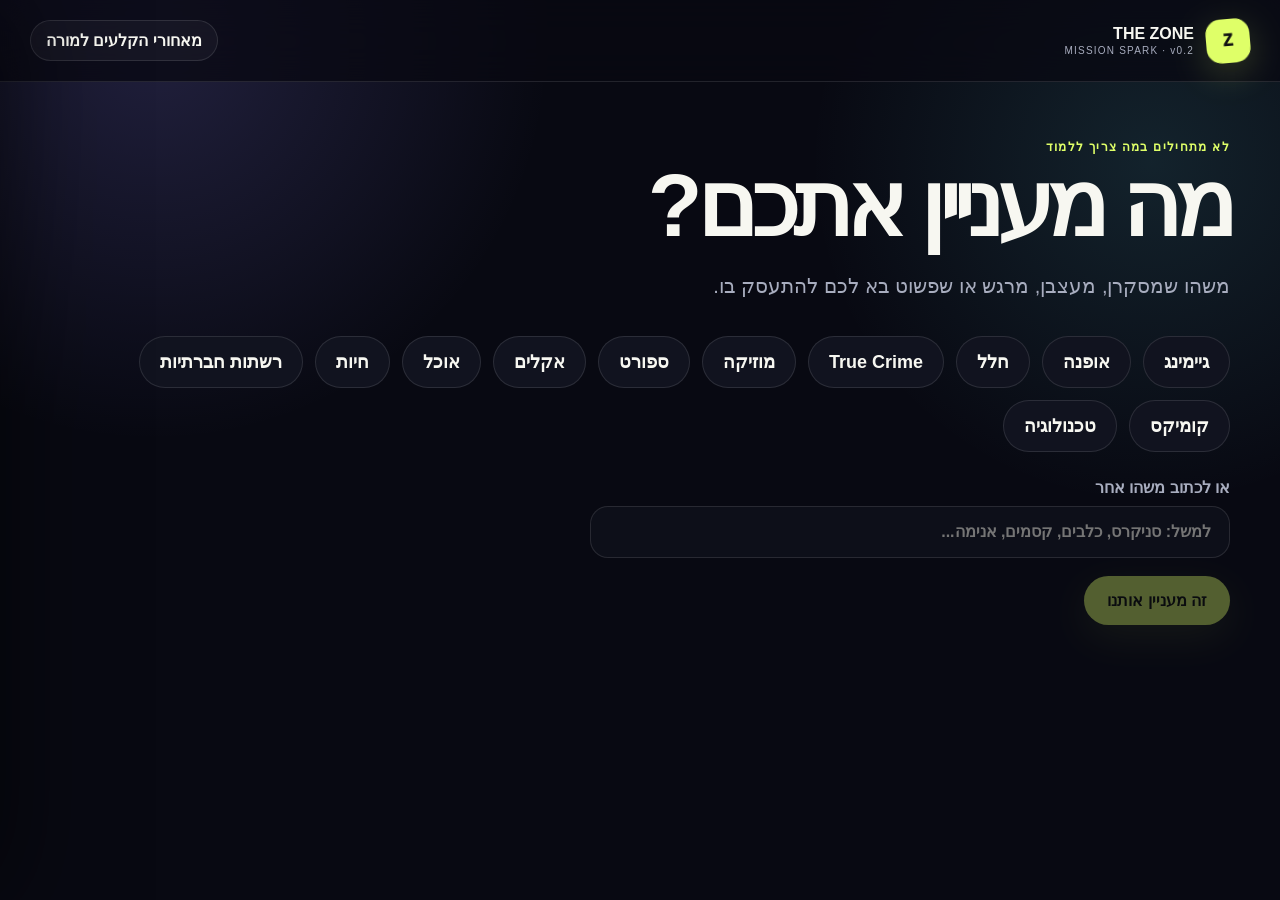
<file: mission-spark/index.html>
<!doctype html>
<html lang="he" dir="rtl">
<head>
  <meta charset="utf-8">
  <meta name="viewport" content="width=device-width,initial-scale=1">
  <meta name="theme-color" content="#080912">
  <title>Mission Spark · The Zone</title>
  <link rel="stylesheet" href="styles.css">
</head>
<body>
  <main class="shell">
    <header class="topbar">
      <div class="brand"><span class="mark">Z</span><div><strong>THE ZONE</strong><small>MISSION SPARK · v0.2</small></div></div>
      <button id="teacherToggle" class="quiet" type="button" aria-pressed="false">מאחורי הקלעים למורה</button>
    </header>

    <section id="studentFlow" class="stage">
      <div id="stepInterest" class="screen active">
        <p class="kicker">לא מתחילים במה צריך ללמוד</p>
        <h1>מה מעניין אתכם?</h1>
        <p class="lead">משהו שמסקרן, מעצבן, מרגש או שפשוט בא לכם להתעסק בו.</p>
        <div id="interestCloud" class="interest-cloud"></div>
        <label class="field hero-field"><span>או לכתוב משהו אחר</span><input id="customInterest" autocomplete="off" placeholder="למשל: סניקרס, כלבים, קסמים, אנימה..."></label>
        <button id="interestNext" class="primary" type="button" disabled>זה מעניין אותנו</button>
      </div>

      <div id="stepDesire" class="screen">
        <button class="back" data-back="stepInterest" type="button">→ חזרה</button>
        <p class="kicker">עניין נבחר · <span id="interestEcho"></span></p>
        <h1>מה בא לכם לעשות?</h1>
        <p class="lead">לא עבודה על הנושא. משהו שאנשים אחרים יוכלו לחוות, לשחק, להשתמש או להגיב אליו.</p>
        <div id="desireCards" class="desire-grid"></div>
        <label class="field"><span>משפט משלכם, אם כבר יש רעיון</span><textarea id="customDesire" rows="2" placeholder="בא לנו לגרום ל..."></textarea></label>
        <button id="generate" class="primary" type="button" disabled>תנו לנו משימות</button>
      </div>

      <div id="stepMissions" class="screen">
        <button class="back" data-back="stepDesire" type="button">→ לדייק את הכיוון</button>
        <p class="kicker">שלוש אפשרויות · אין תשובה נכונה</p>
        <h1>איזו משימה עושה לכם חשק?</h1>
        <div id="missionGrid" class="mission-grid"></div>
      </div>

      <div id="stepMission" class="screen">
        <button class="back" data-back="stepMissions" type="button">→ לראות שוב את האפשרויות</button>
        <div id="missionHero" class="mission-hero"></div>
        <div class="mission-body">
          <section class="brief-card">
            <p class="kicker">המשימה שלכם</p>
            <h2>מה עושים עכשיו?</h2>
            <div id="firstMoves" class="moves"></div>
          </section>
          <section class="need-card">
            <p class="kicker">הדבר הבא שחסר</p>
            <h2>מה צריך לגלות כדי להתקדם?</h2>
            <div id="needToKnow" class="need-list"></div>
            <button id="startInvestigation" class="secondary" type="button">בואו נבדוק את זה</button>
          </section>
        </div>
        <section id="investigationLoop" class="investigation-loop hidden" aria-live="polite">
          <div class="loop-head">
            <div><p class="kicker">לופ חקירה · בדיקה · יישום</p><h2>חושבים רגע, יוצאים לבדוק וחוזרים עם ראיות</h2></div>
            <span id="loopProgress" class="loop-progress">1 מתוך 5</span>
          </div>

          <div id="loopAssumption" class="loop-step active">
            <p class="step-label">שלב 1 · הנחה</p>
            <h3>מה אנחנו מניחים כרגע?</h3>
            <p class="loop-copy">כתבו דבר אחד שאתם חושבים שהוא נכון, אבל עדיין לא בדקתם.</p>
            <div id="assumptionPrompts" class="prompt-chips"></div>
            <label class="field"><span>ההנחה שלנו</span><textarea id="assumptionInput" rows="2" placeholder="אנחנו חושבים ש..."></textarea></label>
            <button id="assumptionNext" class="primary loop-next" data-loop-next="loopQuestion" type="button" disabled>להפוך את זה לשאלה</button>
          </div>

          <div id="loopQuestion" class="loop-step">
            <p class="step-label">שלב 2 · שאלה מנחה</p>
            <h3>מה צריך לגלות כדי לדעת?</h3>
            <p class="loop-copy">שאלה טובה אינה שואלת מה דעתכם, אלא מחפשת משהו שאפשר לראות, לשמוע או למדוד.</p>
            <div id="questionPrompts" class="prompt-chips"></div>
            <label class="field"><span>השאלה שנבדוק</span><textarea id="questionInput" rows="2" placeholder="איך נדע אם..."></textarea></label>
            <button id="questionNext" class="primary loop-next" data-loop-next="loopMethod" type="button" disabled>לבחור דרך בדיקה</button>
          </div>

          <div id="loopMethod" class="loop-step">
            <p class="step-label">שלב 3 · תכנון בדיקה</p>
            <h3>איך נבדוק את זה בעולם?</h3>
            <p class="loop-copy">בחרו בדיקה קטנה שאפשר לבצע באמת. לא צריך מחקר ענק כדי ללמוד משהו חשוב.</p>
            <div id="methodCards" class="method-cards"></div>
            <div class="test-grid">
              <label class="field"><span>ממי או ממה נאסוף מידע?</span><input id="testAudience" placeholder="למשל: 5 תלמידים שלא מכירים את הרעיון"></label>
              <label class="field"><span>מה ייחשב ראיה?</span><input id="testEvidence" placeholder="משהו שנוכל לראות, לשמוע או לספור"></label>
            </div>
            <button id="launchTest" class="primary" type="button">יש לנו בדיקה · יוצאים לפעולה</button>
          </div>

          <div id="loopAction" class="loop-step action-step">
            <p class="step-label">שלב 4 · פעולה בעולם</p>
            <div class="action-orbit" aria-hidden="true"><span></span><span></span><span></span></div>
            <h3>צאו לבדוק. האפליקציה מחכה כאן.</h3>
            <div id="testSummary" class="test-summary"></div>
            <p class="loop-copy">בצעו את הבדיקה, תעדו מה קרה באמת וחזרו גם אם התוצאה לא הייתה מה שקיוויתם.</p>
            <button id="returnWithEvidence" class="secondary" type="button">חזרנו עם ראיות</button>
          </div>

          <div id="loopEvidence" class="loop-step">
            <p class="step-label">שלב 5 · ראיות והמהלך הבא</p>
            <h3>מה קרה באמת?</h3>
            <div class="evidence-grid">
              <label class="field"><span>מה ראינו, שמענו או מדדנו?</span><textarea id="evidenceInput" rows="3" placeholder="הראיות שאספנו..."></textarea></label>
              <label class="field"><span>מה הפתיע אותנו?</span><textarea id="surpriseInput" rows="3" placeholder="לא ציפינו ש..."></textarea></label>
            </div>
            <fieldset class="assumption-result">
              <legend>מה קרה להנחה שלנו?</legend>
              <label><input type="radio" name="assumptionResult" value="התחזקה"> התחזקה</label>
              <label><input type="radio" name="assumptionResult" value="נחלשה"> נחלשה</label>
              <label><input type="radio" name="assumptionResult" value="השתנתה"> השתנתה</label>
            </fieldset>
            <label class="field"><span>מה ננסה עכשיו?</span><textarea id="nextMoveInput" rows="2" placeholder="המהלך הבא שלנו הוא..."></textarea></label>
            <div class="loop-actions">
              <button id="restartLoop" class="primary" type="button">מתחילים סיבוב נוסף</button>
              <button id="pauseLoop" class="quiet" type="button" disabled>סיימנו לעכשיו</button>
            </div>
          </div>

          <div id="loopPaused" class="loop-step paused-step">
            <p class="kicker">הסיבוב הושלם</p>
            <h3>המשימה נשארת שלכם</h3>
            <p class="loop-copy">כשתרצו לבדוק את ההנחה הבאה, חזרו לכאן והתחילו סיבוב נוסף.</p>
            <button id="resumeLoop" class="secondary" type="button">להתחיל סיבוב חדש</button>
          </div>
        </section>
      </div>
    </section>

    <aside id="teacherPanel" class="teacher-panel" aria-hidden="true">
      <div class="teacher-head"><div><p class="kicker">ORCHESTRATOR VIEW</p><h2>החיבור הפדגוגי</h2></div><button id="teacherClose" class="icon" aria-label="סגירה">×</button></div>
      <p class="teacher-note">השכבה הזאת לא משנה את המשימה. היא עוזרת לזהות איפה ידע אמיתי הופך למשאב שהקבוצה צריכה.</p>
      <div class="teacher-form">
        <label>מקצוע<input id="subject" placeholder="למשל: היסטוריה"></label>
        <label>יחידה / תוכן<input id="unit" placeholder="למשל: המהפכה הצרפתית"></label>
        <label>מטרות למידה<textarea id="goals" rows="2" placeholder="סיבה ותוצאה, קבוצות ואינטרסים..."></textarea></label>
        <label>אילוצים<textarea id="constraints" rows="2" placeholder="4 מפגשים, קבוצות של 5, חומר חובה..."></textarea></label>
        <button id="mapLearning" class="teacher-action" type="button">למפות בלי להפוך למטלה</button>
      </div>
      <div id="pedagogyMap" class="pedagogy-map empty-state">אחרי שתיבחר משימה, תופיע כאן המפה הסמויה שלה.</div>
    </aside>
  </main>
  <script src="app.js"></script>
</body>
</html>
</file>
<file: mission-spark/styles.css>
:root{--bg:#080912;--surface:#11131f;--surface2:#171a2a;--ink:#f7f7f1;--muted:#a8adbf;--lime:#dfff68;--violet:#9187ff;--coral:#ff796d;--cyan:#64dcea;--line:rgba(255,255,255,.11);--shadow:0 26px 90px rgba(0,0,0,.42);--r:26px}
*{box-sizing:border-box}html{background:var(--bg)}body{margin:0;color:var(--ink);font-family:Arial,"Noto Sans Hebrew",sans-serif;background:radial-gradient(circle at 12% 5%,rgba(145,135,255,.18),transparent 28%),radial-gradient(circle at 90% 18%,rgba(100,220,234,.12),transparent 25%),var(--bg);min-height:100vh}button,input,textarea{font:inherit}button{cursor:pointer}.shell{min-height:100vh}.topbar{height:82px;padding:16px 30px;display:flex;align-items:center;justify-content:space-between;border-bottom:1px solid var(--line);background:rgba(8,9,18,.75);backdrop-filter:blur(18px);position:sticky;top:0;z-index:10}.brand{display:flex;gap:12px;align-items:center}.brand div{display:grid;gap:2px}.brand small{color:var(--muted);font-size:10px;letter-spacing:.12em}.mark{display:grid;place-items:center;width:44px;height:44px;border-radius:15px;background:var(--lime);color:#111;font-weight:1000;transform:rotate(-5deg);box-shadow:0 10px 36px rgba(223,255,104,.2)}.quiet,.back,.icon{border:1px solid var(--line);background:rgba(255,255,255,.04);color:var(--ink);border-radius:999px;padding:10px 15px;font-weight:800}.stage{width:min(1180px,calc(100% - 42px));margin:auto}.screen{display:none;padding:58px 0 80px}.screen.active{display:block;animation:enter .35s ease both}.kicker{color:var(--lime);text-transform:uppercase;letter-spacing:.11em;font-weight:900;font-size:12px;margin:0 0 10px}h1,h2,h3,p{margin-top:0}h1{font-size:clamp(48px,7vw,90px);line-height:.92;letter-spacing:-.065em;max-width:920px;margin-bottom:24px}h2{font-size:32px;letter-spacing:-.035em}.lead{font-size:20px;line-height:1.6;color:var(--muted);max-width:800px;margin-bottom:34px}.interest-cloud{display:flex;flex-wrap:wrap;gap:12px;margin-bottom:26px}.interest,.desire{border:1px solid var(--line);background:var(--surface);color:var(--ink);border-radius:999px;padding:14px 20px;font-weight:900;font-size:18px}.interest:hover,.interest.selected{background:var(--lime);color:#10120a;border-color:var(--lime);transform:translateY(-2px)}.field{display:grid;gap:9px;color:var(--muted);font-weight:800;margin:18px 0}.hero-field{max-width:640px}input,textarea{width:100%;border:1px solid var(--line);border-radius:18px;background:#0d0f19;color:var(--ink);padding:16px 18px;outline:none;resize:vertical}input:focus,textarea:focus{border-color:var(--lime);box-shadow:0 0 0 4px rgba(223,255,104,.08)}.primary,.secondary,.teacher-action{border:0;border-radius:999px;padding:15px 23px;font-weight:1000}.primary{background:var(--lime);color:#10120a;box-shadow:0 12px 40px rgba(223,255,104,.18)}.primary:disabled{opacity:.35;cursor:not-allowed}.secondary{background:var(--violet);color:white}.desire-grid{display:grid;grid-template-columns:repeat(3,1fr);gap:14px}.desire{border-radius:24px;text-align:right;padding:20px;min-height:112px}.desire strong{display:block;font-size:20px;margin-bottom:7px}.desire small{color:var(--muted);line-height:1.4}.desire.selected{border-color:var(--lime);box-shadow:inset 0 0 0 2px var(--lime);background:rgba(223,255,104,.08)}.mission-grid{display:grid;grid-template-columns:repeat(3,1fr);gap:18px}.mission-card{position:relative;overflow:hidden;border:1px solid var(--line);background:linear-gradient(155deg,var(--surface2),var(--surface));border-radius:30px;padding:24px;min-height:430px;display:flex;flex-direction:column;box-shadow:var(--shadow);transition:.2s transform,.2s border-color}.mission-card:hover{transform:translateY(-5px);border-color:rgba(223,255,104,.5)}.mission-number{font-size:76px;line-height:.8;color:rgba(255,255,255,.08);font-weight:1000}.mission-card h3{font-size:31px;line-height:1.05;margin:22px 0 12px}.mission-card p{color:var(--muted);line-height:1.55}.dna{display:flex;gap:6px;flex-wrap:wrap;margin:14px 0}.dna span{border:1px solid var(--line);border-radius:999px;padding:6px 9px;color:#d5d8e6;font-size:11px}.mission-card button{margin-top:auto}.mission-hero{border-radius:34px;padding:38px;min-height:330px;background:linear-gradient(135deg,rgba(145,135,255,.28),rgba(100,220,234,.12)),var(--surface);border:1px solid var(--line);box-shadow:var(--shadow);display:flex;flex-direction:column;justify-content:flex-end}.mission-hero h1{font-size:clamp(42px,6vw,78px);margin-bottom:14px}.mission-hero p{font-size:20px;line-height:1.55;max-width:780px}.win{color:var(--lime);font-weight:900}.mission-body{display:grid;grid-template-columns:1fr 1fr;gap:18px;margin-top:18px}.brief-card,.need-card,.reflection{background:var(--surface);border:1px solid var(--line);border-radius:28px;padding:25px}.moves,.need-list{display:grid;gap:12px}.move,.need{display:grid;grid-template-columns:42px 1fr;gap:12px;align-items:start;padding:12px;background:rgba(255,255,255,.035);border-radius:16px}.move b,.need b{display:grid;place-items:center;width:34px;height:34px;background:var(--lime);color:#111;border-radius:12px}.need b{background:var(--violet);color:white}.reflection{margin-top:18px}.reflection-grid{display:grid;grid-template-columns:repeat(3,1fr);gap:12px}.hidden{display:none!important}.teacher-panel{position:fixed;z-index:30;top:0;left:0;width:min(470px,100%);height:100vh;overflow:auto;background:#f5f1e8;color:#191c27;padding:26px;box-shadow:30px 0 100px rgba(0,0,0,.55);transform:translateX(-105%);transition:.28s transform}.teacher-panel.open{transform:translateX(0)}.teacher-head{display:flex;justify-content:space-between;align-items:flex-start}.teacher-panel .kicker{color:#6658e8}.teacher-panel .icon{color:#222;background:white}.teacher-note{color:#5b6070;line-height:1.55;padding:16px;border-radius:18px;background:white}.teacher-form{display:grid;gap:2px}.teacher-panel input,.teacher-panel textarea{background:white;color:#171921;border-color:#d7d2c7}.teacher-action{background:#171921;color:white;margin:10px 0 18px}.pedagogy-map{display:grid;gap:12px}.empty-state{padding:22px;border:1px dashed #b4aea2;border-radius:18px;color:#6b6e78}.map-block{background:white;border-radius:18px;padding:17px;border:1px solid #ded9ce}.map-block h3{font-size:16px;margin:0 0 8px}.map-block p,.map-block li{font-size:14px;line-height:1.5;color:#4f5360}.map-block ul{margin:0;padding-right:20px}.warning{border-right:5px solid var(--coral)}@keyframes enter{from{opacity:0;transform:translateY(12px)}to{opacity:1;transform:none}}@keyframes spark{0%,100%{transform:rotate(-5deg) scale(1)}50%{transform:rotate(-2deg) scale(1.05)}}.mark{animation:spark 4s ease-in-out infinite}@media (prefers-reduced-motion:reduce){*{animation:none!important;transition:none!important}}@media(max-width:850px){.desire-grid,.mission-grid,.mission-body,.reflection-grid{grid-template-columns:1fr}.topbar{padding:14px 18px}.stage{width:min(100% - 28px,1180px)}.screen{padding-top:38px}h1{font-size:48px}.mission-card{min-height:0}.quiet{font-size:12px}}

/* Mission Spark v0.2 · investigation loop */
.investigation-loop{margin-top:18px;padding:28px;background:linear-gradient(155deg,rgba(145,135,255,.12),rgba(100,220,234,.04)),var(--surface);border:1px solid var(--line);border-radius:30px;box-shadow:var(--shadow);scroll-margin-top:98px}
.loop-head{display:flex;align-items:flex-start;justify-content:space-between;gap:22px;padding-bottom:20px;border-bottom:1px solid var(--line)}
.loop-head h2{margin-bottom:0;max-width:760px}
.loop-progress{flex:none;border:1px solid rgba(223,255,104,.35);border-radius:999px;padding:9px 13px;color:var(--lime);font-size:13px;font-weight:900}
.loop-step{display:none;padding-top:28px}
.loop-step.active{display:block;animation:enter .3s ease both}
.loop-step h3{font-size:clamp(30px,4vw,46px);line-height:1.05;margin:0 0 12px;letter-spacing:-.04em}
.step-label{color:var(--violet);font-size:13px;font-weight:900;margin-bottom:8px}
.loop-copy{color:var(--muted);font-size:17px;line-height:1.55;max-width:790px}
.prompt-chips{display:flex;flex-wrap:wrap;gap:9px;margin:18px 0 8px}
.prompt-chips button{border:1px solid var(--line);border-radius:999px;background:rgba(255,255,255,.04);color:#dfe1ea;padding:10px 13px;text-align:right}
.prompt-chips button:hover{border-color:var(--violet);background:rgba(145,135,255,.10)}
.investigation-loop .field{max-width:880px}
.method-cards{display:grid;grid-template-columns:repeat(3,1fr);gap:11px;margin:20px 0}
.method-card{display:grid;grid-template-columns:36px 1fr;gap:2px 10px;align-items:center;border:1px solid var(--line);border-radius:19px;background:rgba(255,255,255,.035);color:var(--ink);padding:14px;text-align:right}
.method-card>span{grid-row:1/3;font-size:25px}.method-card strong{font-size:16px}.method-card small{color:var(--muted);line-height:1.35}
.method-card.selected{border-color:var(--lime);box-shadow:inset 0 0 0 2px var(--lime);background:rgba(223,255,104,.07)}
.test-grid,.evidence-grid{display:grid;grid-template-columns:1fr 1fr;gap:13px}
.action-step{text-align:center;padding-bottom:8px}
.action-step .loop-copy{margin-left:auto;margin-right:auto}
.action-orbit{position:relative;width:104px;height:104px;margin:0 auto 22px;border:1px dashed rgba(223,255,104,.45);border-radius:50%;animation:loopOrbit 9s linear infinite}
.action-orbit::before{content:"";position:absolute;inset:27px;border-radius:50%;background:var(--lime);box-shadow:0 0 34px rgba(223,255,104,.28)}
.action-orbit span{position:absolute;width:12px;height:12px;border-radius:50%;background:var(--violet);box-shadow:0 0 14px rgba(145,135,255,.6)}
.action-orbit span:nth-child(1){top:-6px;left:46px}.action-orbit span:nth-child(2){right:-4px;bottom:18px}.action-orbit span:nth-child(3){left:2px;bottom:5px;background:var(--cyan)}
.test-summary{max-width:820px;margin:18px auto;padding:17px 20px;text-align:right;background:#0d0f19;border:1px solid var(--line);border-radius:20px}
.test-summary p{margin:7px 0;color:var(--muted);line-height:1.45}.test-summary strong{color:var(--ink)}
.assumption-result{display:flex;flex-wrap:wrap;gap:12px;border:1px solid var(--line);border-radius:20px;padding:16px 18px;margin:18px 0;color:var(--muted)}
.assumption-result legend{padding:0 7px;color:var(--ink);font-weight:900}
.assumption-result label{display:flex;align-items:center;gap:7px;border:1px solid var(--line);border-radius:999px;padding:9px 13px;background:rgba(255,255,255,.03);color:var(--ink)}
.assumption-result input{width:auto;margin:0;accent-color:var(--lime)}
.loop-actions{display:flex;align-items:center;gap:12px;flex-wrap:wrap}
.loop-actions .quiet:disabled{opacity:.35;cursor:not-allowed}
.paused-step{text-align:center;padding-bottom:12px}.paused-step .loop-copy{margin-left:auto;margin-right:auto}
@keyframes loopOrbit{to{transform:rotate(360deg)}}
@media(max-width:850px){.method-cards,.test-grid,.evidence-grid{grid-template-columns:1fr}.investigation-loop{padding:20px}.loop-head{display:grid}.loop-progress{justify-self:start}}
</file>
